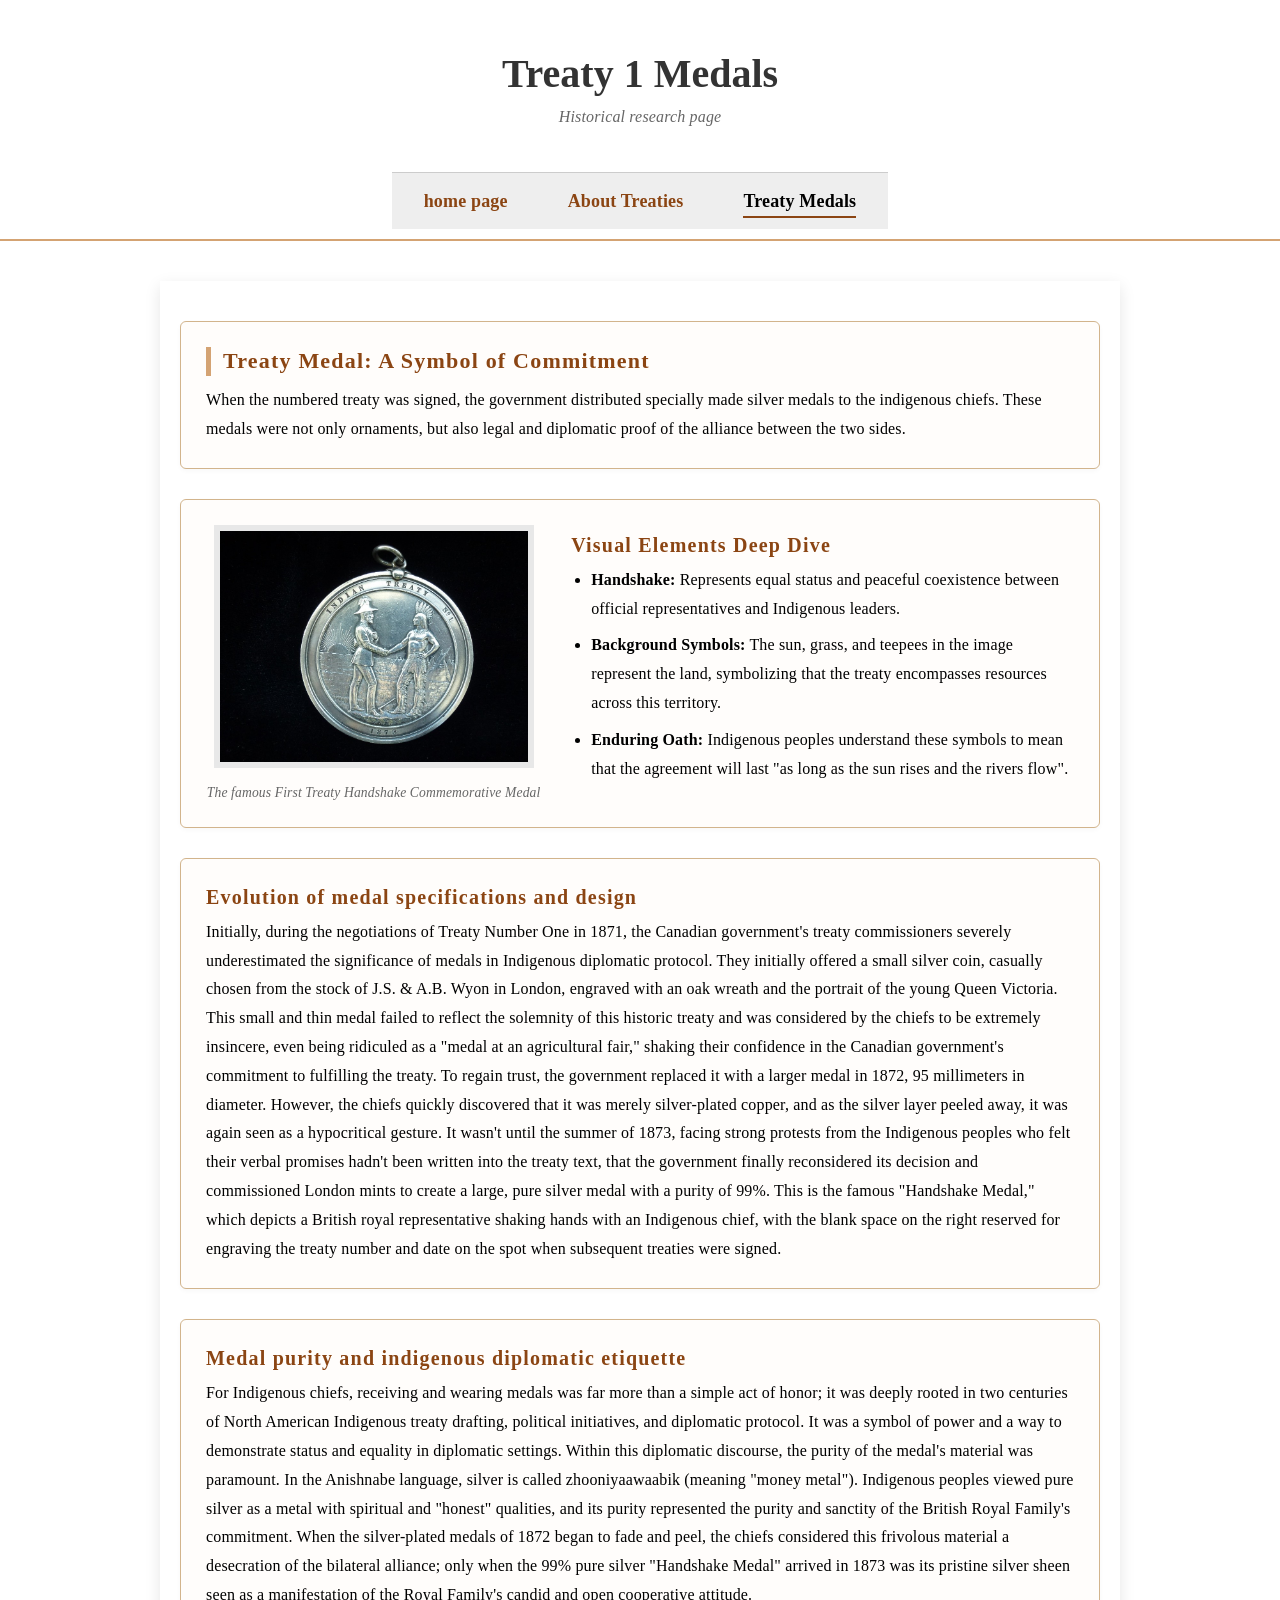
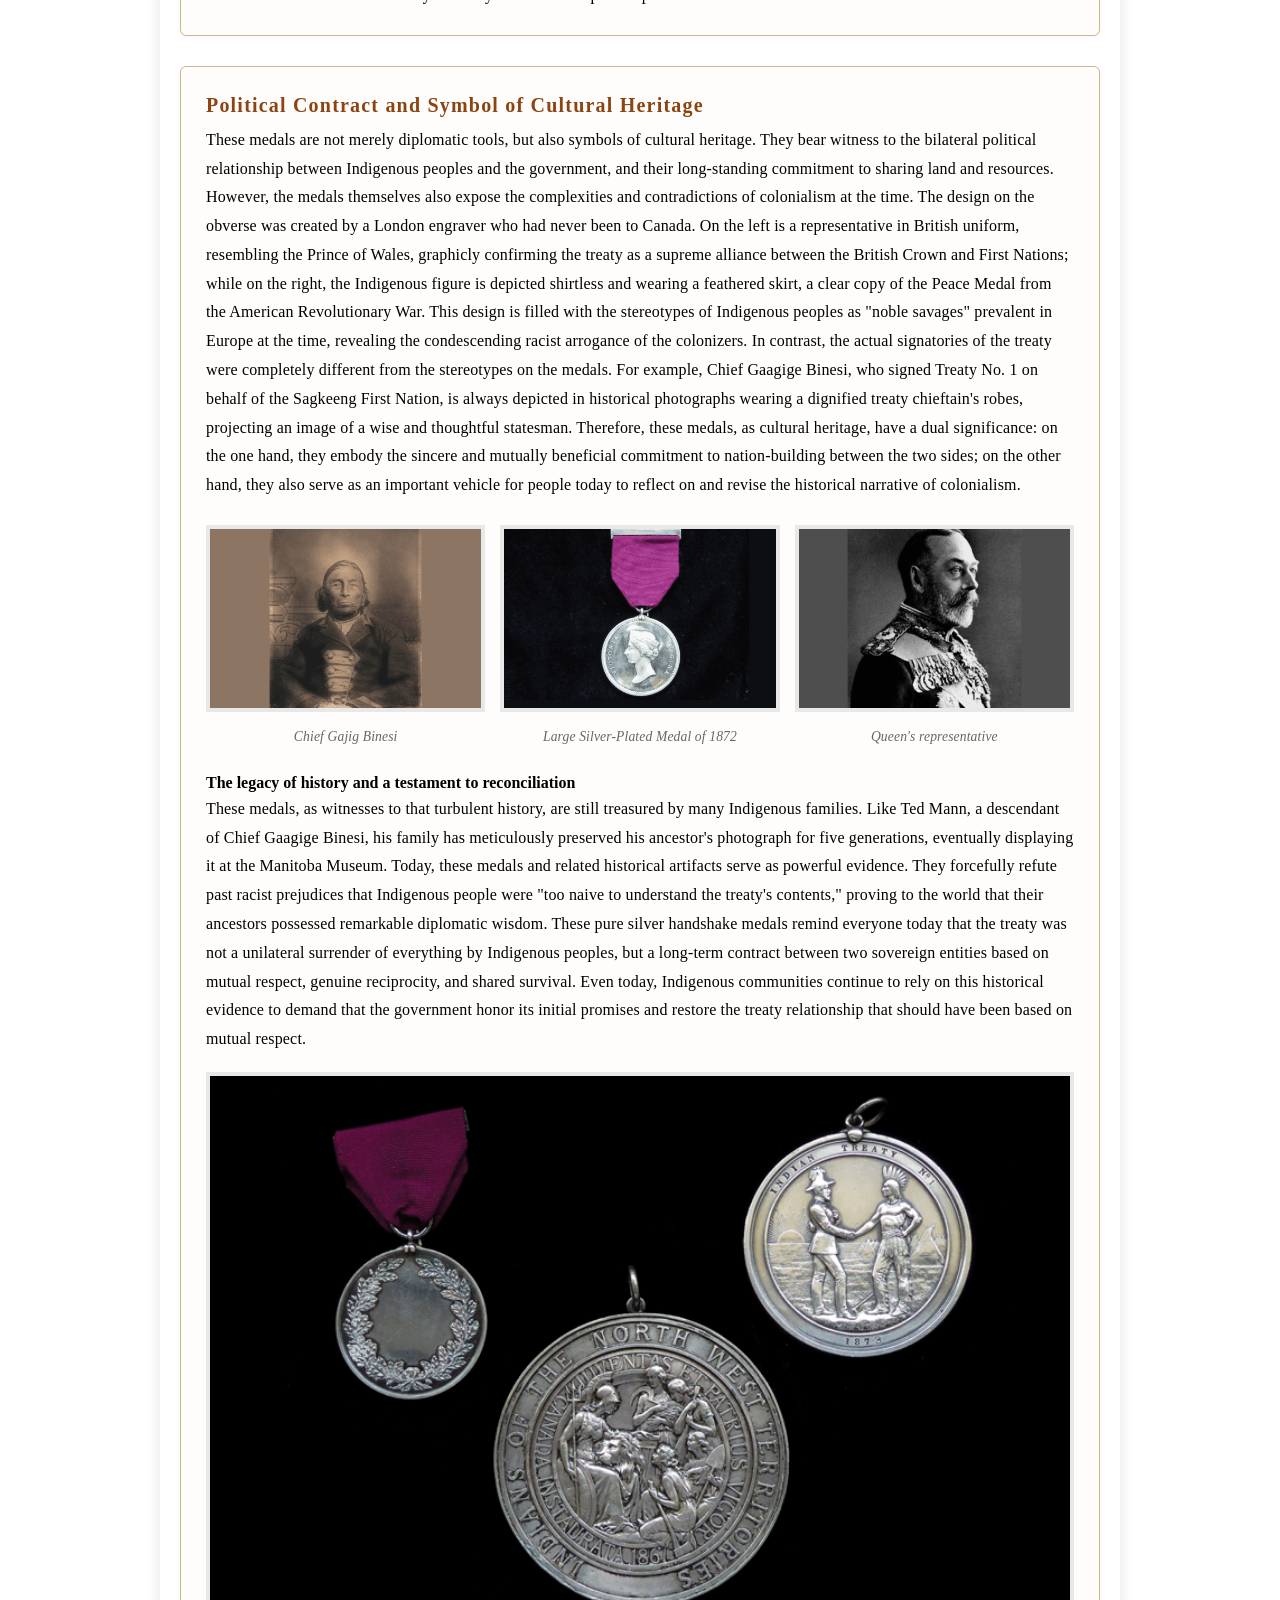
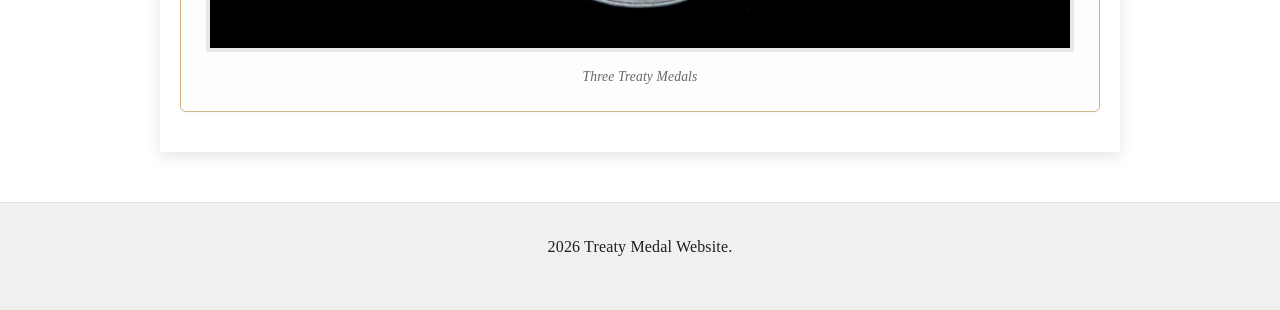
<file: Treaty Medals.html>
<!--
Name: Emily Li
Course:Web Development
Teacher:Mr.Hardman
School: PTC
Date Last Modified: May 11, 2026
-->
<!DOCTYPE html>
<html lang="en">
<head>
    <meta charset="UTF-8" />
    <meta http-equiv="X-UA-Compatible" content="IE=edge" />
    <meta name="viewport" content="width=device-width, initial-scale=1.0" />
    <title>Treaty Medals</title>
    <link rel="stylesheet" href="stylesheet/style.css" />
</head>
<body class="Medals-page">
    <header>
        <div class="header-container">
            <h1>Treaty 1 Medals </h1>
            <p>Historical research page</p>
        </div>
        <nav>
            <ul>
                <li><a href="index.html">home page</a></li>
                <li><a href="About treaties.html">About Treaties</a></li>
                <li><a href="Treaty Medals.html" class="active">Treaty Medals</a></li>
            </ul>
        </nav>
    </header>
    <main>
        <section class="intro-section theme-box">
            <h2>Treaty Medal: A Symbol of Commitment</h2>
            <p>When the numbered treaty was signed, the government distributed specially made silver medals to the indigenous chiefs. 
                These medals were not only ornaments, but also legal and diplomatic proof of the alliance between the two sides.
            </p>
        </section>

        <div class="medal-container theme-box">
            <div class="medal-box">
                <img src="images/Treaty Medald.jpg" alt="Treaty handshake commemorative image">
                <p class="image-caption">The famous First Treaty Handshake Commemorative Medal</p>
            </div>
            <div class="medal-details">
                <h3>Visual Elements Deep Dive</h3>
                <ul>
                    <li><strong>Handshake:</strong> Represents equal status and peaceful coexistence between official representatives and Indigenous leaders.</li>
                    <li><strong>Background Symbols:</strong> The sun, grass, and teepees in the image represent the land, symbolizing that the treaty encompasses resources across this territory.</li>
                    <li><strong>Enduring Oath:</strong> Indigenous peoples understand these symbols to mean that the agreement will last "as long as the sun rises and the rivers flow".</li>
                </ul>
            </div>
        </div>

        <section class="extra-content">
            
            <div class="theme-box">
            <h3>Evolution of medal specifications and design</h3>
            <p>Initially, during the negotiations of Treaty Number One in 1871, the Canadian government's treaty commissioners severely underestimated the significance of medals in Indigenous diplomatic protocol. 
                They initially offered a small silver coin, casually chosen from the stock of J.S. & A.B. Wyon in London, engraved with an oak wreath and the portrait of the young Queen Victoria. 
                This small and thin medal failed to reflect the solemnity of this historic treaty and was considered by the chiefs to be extremely insincere, even being ridiculed as a "medal at an agricultural fair," shaking their confidence in the Canadian government's commitment to fulfilling the treaty.
                To regain trust, the government replaced it with a larger medal in 1872, 95 millimeters in diameter. However, the chiefs quickly discovered that it was merely silver-plated copper, and as the silver layer peeled away, it was again seen as a hypocritical gesture. 
                It wasn't until the summer of 1873, facing strong protests from the Indigenous peoples who felt their verbal promises hadn't been written into the treaty text, that the government finally reconsidered its decision and commissioned London mints to create a large, pure silver medal with a purity of 99%. 
                This is the famous "Handshake Medal," which depicts a British royal representative shaking hands with an Indigenous chief, with the blank space on the right reserved for engraving the treaty number and date on the spot when subsequent treaties were signed.
            </p>
            </div>

            <div class="theme-box">
                <h3>Medal purity and indigenous diplomatic etiquette</h3>
                <p>For Indigenous chiefs, receiving and wearing medals was far more than a simple act of honor; 
                it was deeply rooted in two centuries of North American Indigenous treaty drafting, political initiatives, and diplomatic protocol. 
                It was a symbol of power and a way to demonstrate status and equality in diplomatic settings.
                Within this diplomatic discourse, the purity of the medal's material was paramount. In the Anishnabe language, silver is called zhooniyaawaabik (meaning "money metal"). 
                Indigenous peoples viewed pure silver as a metal with spiritual and "honest" qualities, and its purity represented the purity and sanctity of the British Royal Family's commitment. 
                When the silver-plated medals of 1872 began to fade and peel, the chiefs considered this frivolous material a desecration of the bilateral alliance; 
                only when the 99% pure silver "Handshake Medal" arrived in 1873 was its pristine silver sheen seen as a manifestation of the Royal Family's candid and open cooperative attitude.
            </p>
            </div>

            <div class="extra-content theme-box">
                <h3>Political Contract and Symbol of Cultural Heritage</h3>
                <p>These medals are not merely diplomatic tools, but also symbols of cultural heritage. They bear witness to the bilateral political relationship between Indigenous peoples and the government, and their long-standing commitment to sharing land and resources.
                However, the medals themselves also expose the complexities and contradictions of colonialism at the time. 
                The design on the obverse was created by a London engraver who had never been to Canada. 
                On the left is a representative in British uniform, resembling the Prince of Wales, graphicly confirming the treaty as a supreme alliance between the British Crown and First Nations; 
                while on the right, the Indigenous figure is depicted shirtless and wearing a feathered skirt, a clear copy of the Peace Medal from the American Revolutionary War. 
                This design is filled with the stereotypes of Indigenous peoples as "noble savages" prevalent in Europe at the time, revealing the condescending racist arrogance of the colonizers.
                In contrast, the actual signatories of the treaty were completely different from the stereotypes on the medals. 
                For example, Chief Gaagige Binesi, who signed Treaty No. 1 on behalf of the Sagkeeng First Nation, is always depicted in historical photographs wearing a dignified treaty chieftain's robes, projecting an image of a wise and thoughtful statesman. 
                Therefore, these medals, as cultural heritage, have a dual significance: on the one hand, they embody the sincere and mutually beneficial commitment to nation-building between the two sides; 
                on the other hand, they also serve as an important vehicle for people today to reflect on and revise the historical narrative of colonialism.
                </p>
                <div class="medal-row">
                    <div class="medal-item">
                        <img src="images/Treaty chief.jpg" alt="Chief Gajig Binesi">
                        <p class="image-caption">Chief Gajig Binesi</p>
                    </div>
                    <div class="medal-item">
                        <img src="images/Medald.jpg" alt="Large Silver-Plated Medal">
                        <p class="image-caption">Large Silver-Plated Medal of 1872</p>
                    </div>
                    <div class="medal-item">
                        <img src="images/Representative.jpg" alt="Queen's representative">
                        <p class="image-caption">Queen's representative</p>
                    </div>
                </div>
                <h4>The legacy of history and a testament to reconciliation</h4>
                <p>These medals, as witnesses to that turbulent history, are still treasured by many Indigenous families.
                    Like Ted Mann, a descendant of Chief Gaagige Binesi, his family has meticulously preserved his ancestor's photograph for five generations, eventually displaying it at the Manitoba Museum. 
                    Today, these medals and related historical artifacts serve as powerful evidence. They forcefully refute past racist prejudices that Indigenous people were "too naive to understand the treaty's contents," proving to the world that their ancestors possessed remarkable diplomatic wisdom.
                    These pure silver handshake medals remind everyone today that the treaty was not a unilateral surrender of everything by Indigenous peoples, but a long-term contract between two sovereign entities based on mutual respect, genuine reciprocity, and shared survival. 
                    Even today, Indigenous communities continue to rely on this historical evidence to demand that the government honor its initial promises and restore the treaty relationship that should have been based on mutual respect.
                </p>
                                    <div class="medal-item">
                        <img src="images/3Medald.jpg" alt="Three Treaty Medals">
                        <p class="image-caption">Three Treaty Medals</p>
                    </div>
        </section>
    </main>
    <footer>
        <p>2026 Treaty Medal Website.</p>
    </footer>
</body>
</html>
</file>
<file: stylesheet/style.css>
<body class="Treaty1-page">
  font-family: Arial, Helvetica, sans-serif;
  background-color: #f0f0f0;
  color: #333;
  line-height: 1.5;
}

.nav {
  background-color: #080e51;
  color: white;
  padding: 10px 20px;
  overflow: hidden;
}

.logo {
  float: left;
  font-size: 28px;
  font-weight: bold;
  margin-right: 40px;
  line-height: 50px;
}

.nav nav {
  float: left;
}

.nav nav a {
  color: rgb(248, 246, 246);
  text-decoration: none;
  margin-right: 25px;
  font-size: 18px;
  line-height: 50px;
  display: inline-block;
}

.nav nav a:hover {
  text-decoration: underline;
  color: #f1c40f;
}

.hero {
  background-image: url('images/Backdrop.jpg');
  background-size: cover;
  background-position: center;
  height: 500px;
  position: relative;
  text-align: center;
  color: rgb(255, 255, 255);
}

.hero h1 {
  position: absolute;
  top: 50%;
  left: 50%;
  transform: translate(-50%, -50%);
  font-size: 60px;
  background-color: rgba(0, 0, 0, 0.5);
  padding: 20px 40px;
  border-radius: 10px;
  width: 80%;
  max-width: 900px;
}


.Treaty1-page  main {
  max-width: 1200px;
  margin: 30px auto;
  padding: 0 20px;
}

.content-row {
  background-color: white;
  margin-bottom: 40px;
  padding: 20px;
  border: 1px solid #ccc;
  border-radius: 8px;
  overflow: hidden;
}

<!--图片列和文字列-->.col {
  width: 48%;
}

.img-col {
  float: left;
  margin-right: 4%;
}

.text-col {
  float: left;
}

<!--反向布局：图片在右，文字在左-->.content-row.reverse .img-col {
  float: right;
  margin-left: 4%;
  margin-right: 0;
}

.content-row.reverse .text-col {
  float: left;
}

.img-col img {
  width: 60%;
  height: auto;
  border: 2px solid #aaa;
  border-radius: 5px;
}

.text-col h2 {
  font-size: 28px;
  color: #2c3e50;
  margin-bottom: 15px;
  border-left: 5px solid #e67e22;
  padding-left: 15px;
}

.text-col p {
  font-size: 16px;
  text-align: justify;
  margin-bottom: 15px;
}

.full-width-note {
  background-color: #c9c4c4;
  border-top: 3px solid #e67e22;
  border-bottom: 3px solid #e67e22;
  padding: 30px 20px;
  margin: 40px 0;
  text-align: center;
  font-size: 20px;
  color: #1a2b3c;
}

.full-width-note p {
  max-width: 800px;
  margin: 0 auto;
}

.learn-more {
  background-color: #d5dbdb;
  padding: 30px 20px;
  text-align: center;
  border-radius: 20px;
  margin-top: 35px;
}

.learn-more h2 {
  font-size: 35px;
  color: #352197;
  margin-bottom: 20px;
}

.learn-more nav ul {
  list-style: none;
  padding: 0;
}

.learn-more nav li {
  display: inline-block;
  margin: 0 10px;
}

.learn-more .nav-link {
  display: inline-block;
  background-color: #2c3e50;
  color: white;
  text-decoration: none;
  padding: 10px 25px;
  border-radius: 35px;
  font-size: 18px;
  border: 1px solid #1a2632;
}

.learn-more .nav-link:hover {
  background-color: #31fca8;
  border-color: #e67e22;
}

footer {
  background-color: #2c3e50;
  color: #ccc;
  text-align: center;
  padding: 15px;
  font-size: 16px;
  margin-top: 30px;
}

.nav nav a {
  margin-right: 15px;
  font-size: 18px;
}

.hero h1 {
  font-size: 40px;
  padding: 15px 20px;
  width: 90%;
}


html {
  font-size: 62.5%;
  line-height: 1.5;
}

body {
  font-size: 1.6rem;
}

* {
  margin: 0;
  padding: 0;
  box-sizing: border-box;
}

<body class="Treaties-page">
  font-family: 'Segoe UI', Roboto, Helvetica, Arial, sans-serif;
  background-color: #F9F8F6;
  color: #2C2C2C;
}

.w3-container {
  max-width: 1200px;
  margin: 0 auto;
  padding: 0 2rem;
  background-color: #FFFFFF;
  box-shadow: 0 0 20px rgba(0, 0, 0, 0.03);
}

.w3-teal {
  background-color: #FFFFFF;
}

header {
  display: flex;
  justify-content: space-between;
  align-items: center;
  flex-wrap: wrap;
  padding: 2rem 0 1rem;
  border-bottom: 2px solid #D4A373;
  margin-bottom: 2rem;
}

.logo h3 {
  font-size: 2rem;
  margin-bottom: 0;
  color: #2C5F2D;
}

.logo h3 span {
  font-size: 1.8rem;
  font-weight: normal;
}

.tagline {
  font-size: 1.4rem;
  color: #6B6B6B;
  margin-top: 0.3rem;
}

nav ul {
  display: flex;
  gap: 2rem;
  list-style: none;
}

nav a {
  text-decoration: none;
  font-size: 1.8rem;
  font-weight: 500;
  color: #2C5F2D;
  padding: 0.5rem 0;
  transition: color 0.2s;
}

nav a:hover,
nav a.active {
  color: #D4A373;
  border-bottom: 2px solid #D4A373;
}

h1 {
  font-size: 3.2rem;
  font-weight: 700;
  line-height: 1.2;
  color: #1F3B2C;
  margin: 1.5rem 0 1rem;
}

h2 {
  font-size: 2.4rem;
  font-weight: 600;
  margin: 2rem 0 1rem;
  color: #2C5F2D;
  border-left: 5px solid #D4A373;
  padding-left: 1.2rem;
}

h3 {
  font-size: 2rem;
  font-weight: 600;
  margin: 1.5rem 0 0.8rem;
  color: #3A6B3B;
}

p,
li,
figcaption {
  font-size: 1.6rem;
  line-height: 1.5;
  letter-spacing: 0.01em;
  word-spacing: normal;
  margin-bottom: 1.2rem;
}

ul,
ol {
  margin-bottom: 1.2rem;
  padding-left: 2rem;
}

li {
  margin: 0.6rem 0;
}

.content-block {
  margin: 3rem 0;
  padding-bottom: 1rem;
  border-bottom: 1px solid #EDE8E0;
}

.two-columns {
  display: flex;
  flex-wrap: wrap;
  gap: 2rem;
  margin: 2rem 0;
  align-items: center;
}

.two-columns>div,
.two-columns>figure {
  flex: 1;
}

.two-columns img {
  width: 100%;
  border-radius: 16px;
}

figure {
  margin: 0;
}

figcaption {
  font-size: 1.4rem;
  color: #6B6B6B;
  text-align: center;
  margin-top: 0.5rem;
}

.hero {
  position: relative;
  margin-bottom: 2rem;
  border-radius: 16px;
  overflow: hidden;
}

.hero img {
  width: 100%;
  max-height: 400px;
  object-fit: cover;
  display: block;
}

.hero-images {
  width: 100%;
}

a:not(nav a) {
  color: #242725;
  text-decoration-thickness: 2px;
}

a:not(nav a):hover {
  color: #edf164;
}

button,
.button,
.quick-facts a {
  display: inline-block;
  background-color: #8c9c32;
  color: white;
  padding: 0.8rem 1.6rem;
  border-radius: 8px;
  font-weight: 600;
  text-decoration: none;
  transition: background-color 0.2s;
}

button:hover,
.button:hover,
.quick-facts a:hover {
  background-color: #D4A373;
  color: #1F1F1F;
}

footer {
  margin-top: 4rem;
  padding: 2rem 0;
  text-align: center;
  border-top: 1px solid #E6E2DA;
  font-size: 1.4rem;
  color: #221e1e;
}

@media (max-width: 768px) {
}
  header {
    flex-direction: column;
    text-align: center;
    gap: 1rem;
  }

  .two-columns {
    flex-direction: column;
  }

  .w3-container {
    padding: 0 1.5rem;
  }

  h1 {
    font-size: 2.8rem;
  }

  h2 {
    font-size: 2.2rem;
  }















<body class="Medals-page">
    font-family: "Segoe UI", Arial, sans-serif;
    background-color: #F9F9F9;
    color: #222222;
    margin: 0;
    padding: 0;
}

header {
    background-color: #FFFFFF;
    text-align: center;
    border-bottom: 2px solid #8B4513;
}

.header-container {
    padding: 30px 0;
}

.header-container h1 {
    margin: 0;
    font-size: 2.5em;
    color: #333333;
}

.header-container p {
    margin: 5px 0 0 0;
    color: #666666;
    font-style: italic;
}

nav {
    background-color: #EEEEEE;
    border-top: 1px solid #CCCCCC;
}

nav ul {
    list-style: none;
    margin: 0;
    padding: 12px;
    display: -webkit-box;
    display: -moz-box;
    display: -ms-flexbox;
    display: flex;
    justify-content: center;
}

nav ul li {
    margin: 0 20px;
}

nav a:link {
    color: #8B4513;
    text-decoration: none;
    font-weight: bold;
}

nav a:visited {
    color: #5D2E0C;
}

nav a:hover {
    color: #000000;
    text-decoration: underline;
}

nav a.active {
    color: #000000;
    border-bottom: 2px solid #8B4513;
}

nav a:focus {
    outline: 3px solid #D4AF37;
}

nav a:active {
    color: #FF0000;
}

main {
    max-width: 960px;
    margin: 40px auto;
    padding: 10px 20px;
    background-color: #FFFFFF;
    -webkit-box-shadow: 0px 5px 15px rgba(0,0,0,0.1);
    -moz-box-shadow: 0px 5px 15px rgba(0,0,0,0.1);
    box-shadow: 0px 5px 15px rgba(0,0,0,0.1);
}

/* Border and spacing control for each individual knowledge point topic */
.theme-box {
    border: 1px solid #D2B48C;    
    background-color: #FFFDFB;   
    border-radius: 6px;            
    padding: 25px;  
    margin: 30px 0;               
    -webkit-box-shadow: 0px 2px 5px rgba(0,0,0,0.03);
    -moz-box-shadow: 0px 2px 5px rgba(0,0,0,0.03);
    box-shadow: 0px 2px 5px rgba(0,0,0,0.03);
}

/* Eliminate the top margin of the first heading inside each theme box */
.theme-box h2, .theme-box h3 {
    margin-top: 0;
}

/* Eliminate the bottom margin of the last paragraph inside each theme box */
.theme-box p:last-child {
    margin-bottom: 0;
}

/* Visual elements analysis section's Flex layout adjustments */
.medal-container {
    display: -webkit-box;
    display: -moz-box;
    display: -ms-flexbox;
    display: flex;
    gap: 30px;
    align-items: center;
}

.medal-box {
    flex: 1;
    text-align: center;
}

.medal-box img {
    width: 100%;
    max-width: 320px;
    height: auto;
    border: 6px solid #E8E8E8;
}

.medal-details {
    flex: 1.5;
}

/* Visual elements analysis section's Flex layout adjustments */
.medal-row {
    display: -webkit-box;
    display: -moz-box;
    display: -ms-flexbox;
    display: flex;
    justify-content: space-between;
    gap: 15px;
    margin: 25px 0;
}

.medal-item {
    flex: 1;
    text-align: center;
}

.medal-item img {
    width: 100%;
    height: auto;
    border: 4px solid #E8E8E8;
    background-color: #FFFFFF;
    -webkit-transition: -webkit-transform 0.3s;
    -moz-transition: -moz-transform 0.3s;
    transition: transform 0.3s;
}

.medal-item img:hover {
    -webkit-transform: scale(1.05);
    -moz-transform: scale(1.05);
    transform: scale(1.05);
}

.image-caption {
    font-style: italic;
    color: #666666;
    margin-top: 8px;
    font-size: 0.85em;
    line-height: 1.4;
}

h2, h3 {
    letter-spacing: 1.2px;
    line-height: 1.3;
    color: #8B4513;
}

p, ul li {
    line-height: 1.8;
}

p {
    margin-bottom: 18px;
}

ul li {
    margin-bottom: 8px;
}

footer {
    text-align: center;
    padding: 30px;
    background-color: #F0F0F0;
    margin-top: 50px;
}

@media (max-width: 768px) {
    .medal-container {
        flex-direction: column;
    }
    .medal-row {
        flex-direction: column;
        align-items: center;
    }
}
</file>
